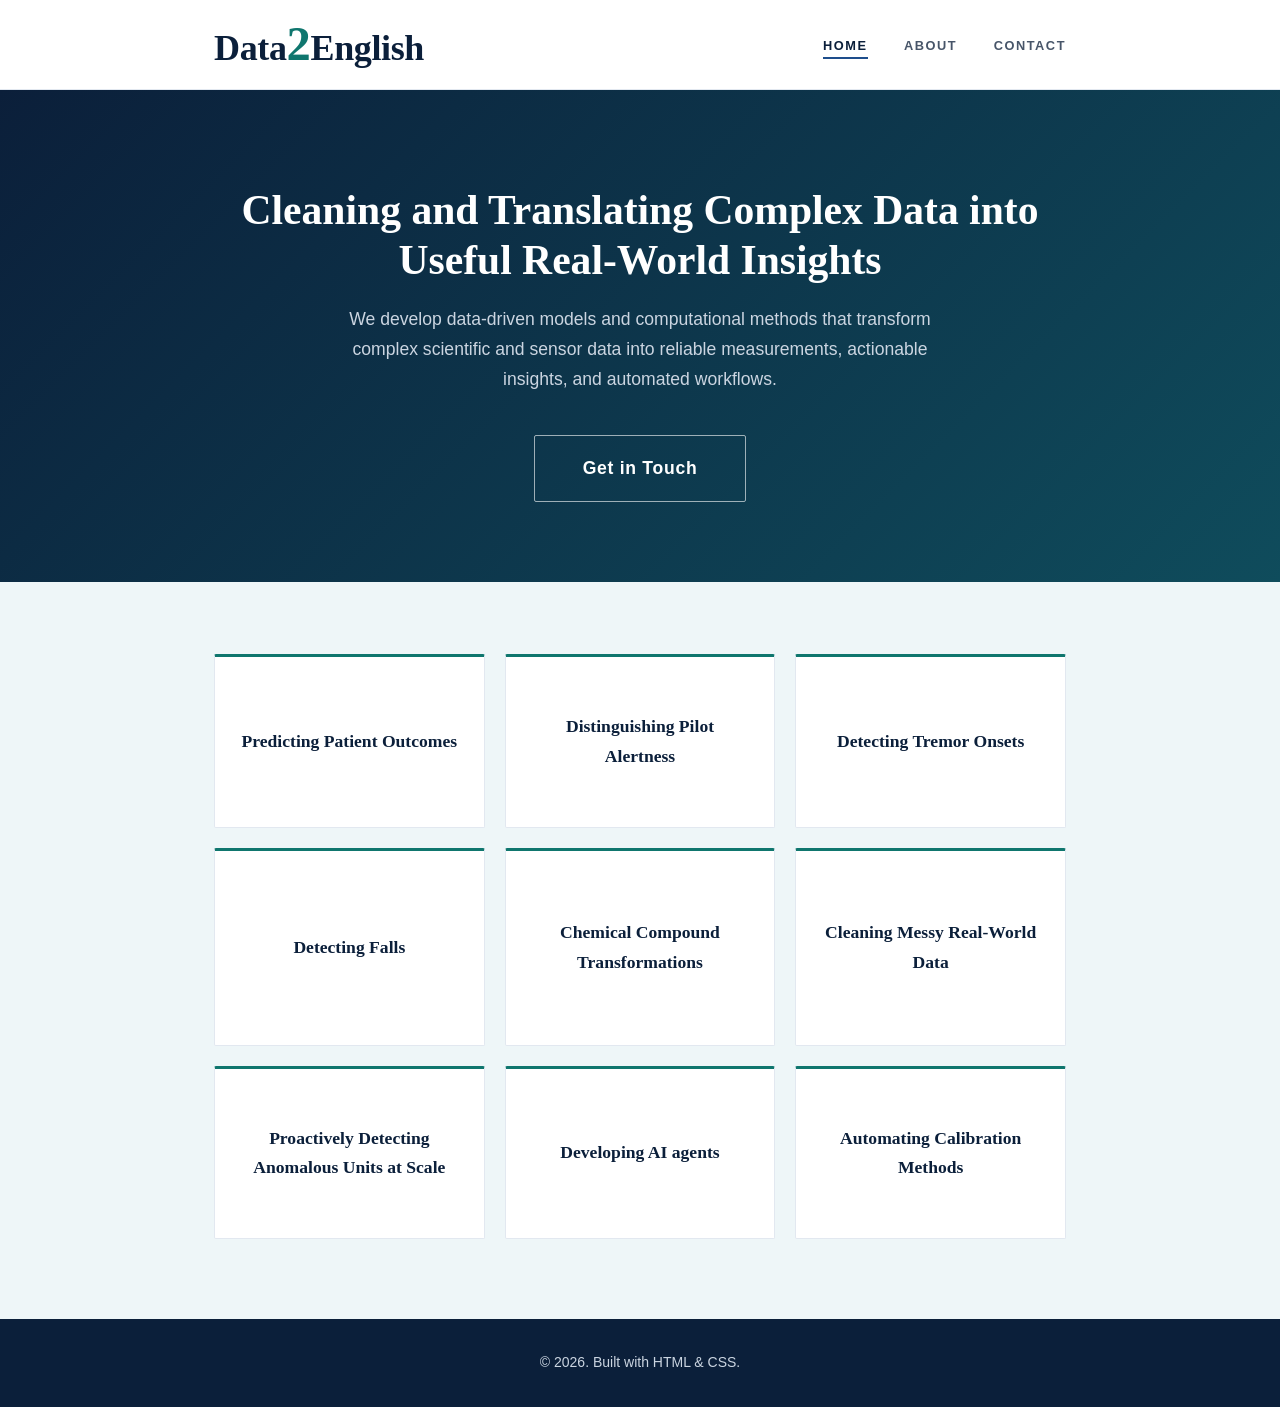
<file: index.html>
<!DOCTYPE html>
<html lang="en">
<head>
    <meta charset="UTF-8">
    <meta name="viewport" content="width=device-width, initial-scale=1.0">
    <title>Home | Professional Portfolio</title>
    <link rel="stylesheet" href="style.css">
</head>
<body>
    <header>
        <div class="container nav-container">
            <a href="index.html" class="logo">Data<span>2</span>English</a>
            <nav>
                <a href="index.html" class="active">Home</a>
                <a href="about.html">About</a>
                <a href="contact.html">Contact</a>
            </nav>
        </div>
    </header>

    <main>
        <section class="hero">
            <div class="container hero-content">
                <h1>Cleaning and Translating Complex Data into Useful Real-World Insights</h1>
                <p>We develop data-driven models and computational methods that transform complex scientific and sensor data into reliable measurements, actionable insights, and automated workflows.</p>
                <div class="hero-actions">
                    <a href="contact.html" class="btn btn-secondary btn-large">Get in Touch</a>
                </div>
            </div>
        </section>

        <section class="tile-section">
            <div class="container">
                <div class="tile-grid">
                    <div class="tile" tabindex="0">
                        <span class="tile-front">Predicting Patient Outcomes</span>
                        <span class="tile-back">Developed and deployed a predictive model that accurately predicted post-surgical patient outcomes 75% of the time.</span>
                    </div>
                    <div class="tile" tabindex="0">
                        <span class="tile-front">Distinguishing Pilot Alertness</span>
                        <span class="tile-back">Built a model that turns raw pilot brain data into cleaned insights about alertness in pseudo real-time.</span>
                    </div>
                    <div class="tile" tabindex="0">
                        <span class="tile-front">Detecting Tremor Onsets</span>
                        <span class="tile-back">Saved $300K for a client by identifying technical feasibility issues in Parkinson's disease tremor onset prediction using brain data.</span>
                    </div>
                    <div class="tile" tabindex="0">
                        <span class="tile-front">Detecting Falls</span>
                        <span class="tile-back">Implemented a system that accurately detects falls using sensor data, improving response times and safety for elderly patients.</span>
                    </div>
                    <div class="tile" tabindex="0">
                        <span class="tile-front">Chemical Compound Transformations</span>
                        <span class="tile-back">Synthesized outputs from 20 instruments and created a model that captured how agricultural chemistry transform air-borne chemical composition through time.</span>
                    </div>
                    <div class="tile" tabindex="0">
                        <span class="tile-front">Cleaning Messy Real-World Data</span>
                        <span class="tile-back">Cleaned and prepared real-world data from 20 sensors for a cohort of chemists; the data supported a peer-reviewed publication.</span>
                    </div>
                    <div class="tile" tabindex="0">
                        <span class="tile-front">Proactively Detecting Anomalous Units at Scale</span>
                        <span class="tile-back">Developed a method to proactively identify faulty units across a fleet of approximately 100,000 deployed units, before customers reported issues.</span>
                    </div>
                    <div class="tile" tabindex="0">
                        <span class="tile-front">Developing AI agents</span>
                        <span class="tile-back">Designed an AI agent architecture to automate multi-step tasks using open-source Hugging Face models.</span>
                    </div>
                    <div class="tile" tabindex="0">
                        <span class="tile-front">Automating Calibration Methods</span>
                        <span class="tile-back">Automated excavator IMU calibration, saving approximately 400 person-hours each year.</span>
                    </div>
                </div>
            </div>
        </section>
    </main>

    <footer>
        <div class="container footer-content">
            <p>&copy; 2026. Built with HTML & CSS.</p>
        </div>
    </footer>
</body>
</html>
</file>
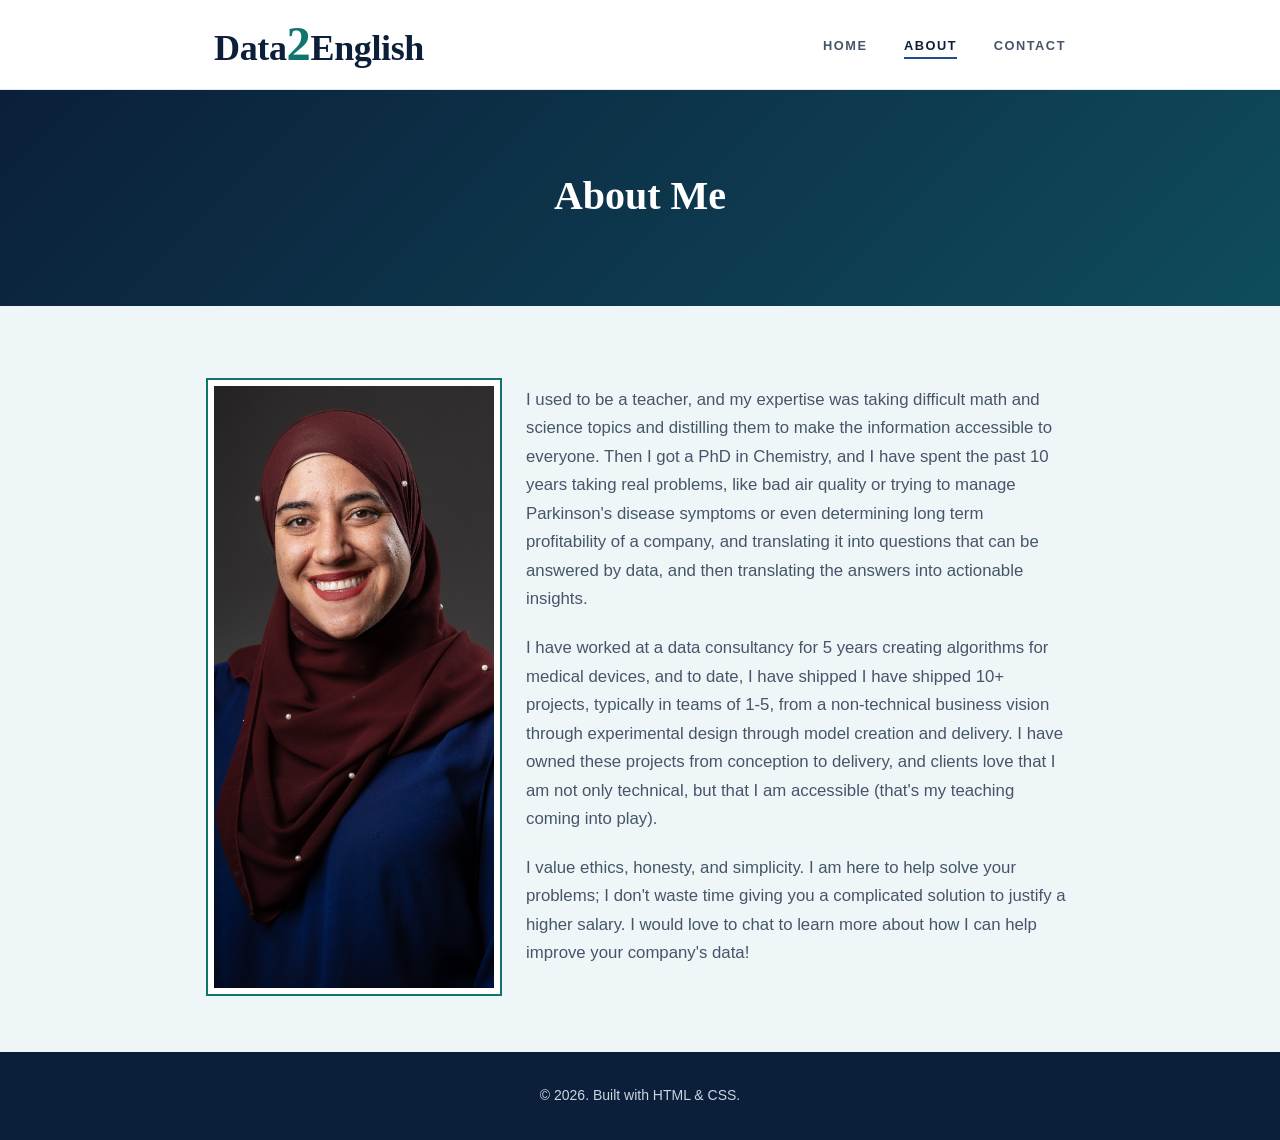
<file: about.html>
<!DOCTYPE html>
<html lang="en">

<head>
    <meta charset="UTF-8">
    <meta name="viewport" content="width=device-width, initial-scale=1.0">
    <title>About | Professional Portfolio</title>
    <link rel="stylesheet" href="style.css">
</head>

<body>
    <header>
        <div class="container nav-container">
            <a href="index.html" class="logo">Data<span>2</span>English</a>
            <nav>
                <a href="index.html">Home</a>
                <a href="about.html" class="active">About</a>
                <a href="contact.html">Contact</a>
            </nav>
        </div>
    </header>

    <section class="page-hero">
        <div class="container">
            <h1>About Me</h1>
        </div>
    </section>

    <main>
        <section class="section section-tint">
            <div class="container">
                <div class="about-layout">
                <img class="about-photo" src="asa_2025_big_cropped.jpg" alt="Photo of Aroob Abdelhamid">
                <div class="about-content">
                <p class="about-text">I used to be a teacher, and my expertise was taking difficult math and science
                    topics and distilling them to make the information accessible to everyone. Then
                    I got a PhD in Chemistry, and I have spent the past 10 years taking real problems, like bad air
                    quality or trying to manage Parkinson's disease symptoms or even determining long term profitability
                    of a company, and translating it into questions that can be answered by data, and then translating
                    the answers into actionable insights.</p>
                <p class="about-text">I have worked at a data consultancy for 5 years creating algorithms for medical
                    devices, and to date, I have shipped I have shipped 10+ projects, typically in teams of 1-5, from a non-technical business vision through experimental design through model creation and delivery.
                    I have owned these projects from conception to
                    delivery, and clients love that I am not only technical, but that I am accessible (that's my
                    teaching coming into play).</p>
                <p class="about-text">I value ethics, honesty, and simplicity. I am here to help solve your problems; I don't waste
                    time giving you a complicated solution to justify a higher salary. I would love to chat to learn more about
                how I can help improve your company's data!</p>
                </div>
                </div>
            </div>
        </section>
    </main>

    <footer>
        <div class="container footer-content">
            <p>&copy; 2026. Built with HTML & CSS.</p>
        </div>
    </footer>
</body>

</html>
</file>
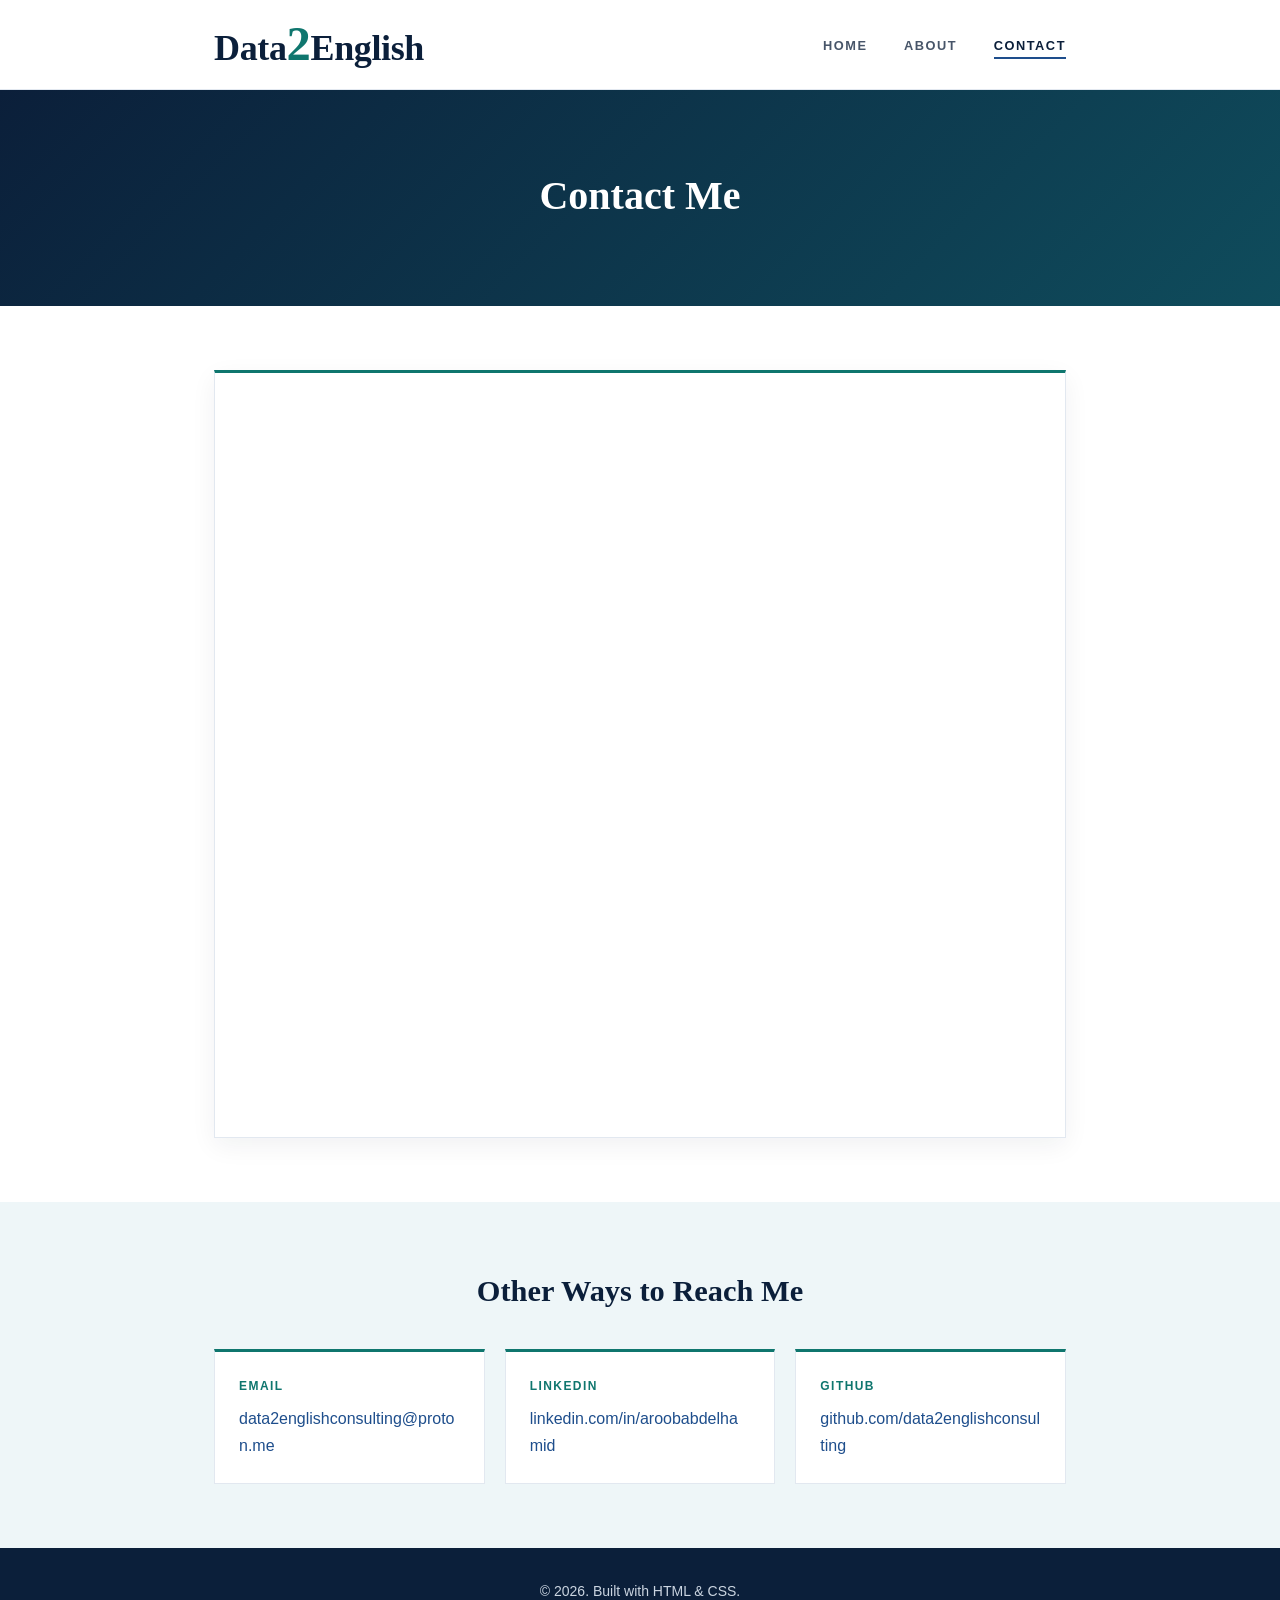
<file: contact.html>
<!DOCTYPE html>
<html lang="en">
<head>
    <meta charset="UTF-8">
    <meta name="viewport" content="width=device-width, initial-scale=1.0">
    <title>Contact | Professional Portfolio</title>
    <link rel="stylesheet" href="style.css">
</head>
<body>
    <header>
        <div class="container nav-container">
            <a href="index.html" class="logo">Data<span>2</span>English</a>
            <nav>
                <a href="index.html">Home</a>
                <a href="about.html">About</a>
                <a href="contact.html" class="active">Contact</a>
            </nav>
        </div>
    </header>

    <section class="page-hero">
        <div class="container">
            <h1>Contact Me</h1>
        </div>
    </section>

    <main>
        <section class="section">
            <div class="container">
                <div class="calendar-card">
                <div id="my-cal" style="width:100%;height:700px;overflow:scroll"></div>
                <script type="text/javascript">
                    (function (C, A, L) { let p = function (a, ar) { a.q.push(ar); }; let d = C.document; C.Cal = C.Cal || function () { let cal = C.Cal; let ar = arguments; if (!cal.loaded) { cal.ns = {}; cal.q = cal.q || []; d.head.appendChild(d.createElement("script")).src = A; cal.loaded = true; } if (ar[0] === L) { const api = function () { p(api, arguments); }; const namespace = ar[1]; api.q = api.q || []; if (typeof namespace === "string") { cal.ns[namespace] = cal.ns[namespace] || api; p(cal.ns[namespace], ar); p(cal, ["initNamespace", namespace]); } else p(cal, ar); return; } p(cal, ar); }; })(window, "https://app.cal.com/embed/embed.js", "init");
                    Cal("init", "meet", { origin: "https://app.cal.com" });
                    Cal.ns["meet"]("inline", {
                        elementOrSelector: "#my-cal",
                        config: { "layout": "month_view" },
                        calLink: "data2englishconsulting/30min",
                    });
                    Cal.ns["meet"]("ui", { "hideEventTypeDetails": false, "layout": "month_view" });
                </script>
                </div>
            </div>
        </section>

        <section class="section section-tint">
            <div class="container">
                <h2 class="section-title">Other Ways to Reach Me</h2>
                <div class="contact-grid">
                    <div class="info-card">
                        <span class="info-label">Email</span>
                        <a href="mailto:data2englishconsulting@proton.me">data2englishconsulting@proton.me</a>
                    </div>
                    <div class="info-card">
                        <span class="info-label">LinkedIn</span>
                        <a href="https://www.linkedin.com/in/aroobabdelhamid/" target="_blank" rel="noopener">linkedin.com/in/aroobabdelhamid</a>
                    </div>
                    <div class="info-card">
                        <span class="info-label">GitHub</span>
                        <a href="https://github.com/data2englishconsulting" target="_blank" rel="noopener">github.com/data2englishconsulting</a>
                    </div>
                </div>
            </div>
        </section>
                

    </main>

    <footer>
        <div class="container footer-content">
            <p>&copy; 2026. Built with HTML & CSS.</p>
        </div>
    </footer>
</body>
</html>
</file>
<file: style.css>
:root {
    --bg-color: #ffffff;
    --bg-alt: #f5f7fa;
    --card-bg: #ffffff;
    --navy: #0b1f3a;
    --navy-light: #0f4c5c;
    --teal: #0f766e;
    --teal-light: #5eead4;
    --tint: #eef6f8;
    --text-primary: #0f172a;
    --text-secondary: #475569;
    --accent: #1e4e8c;
    --accent-hover: #163a6b;
    --border-color: #e2e8f0;
    --font-serif: Georgia, "Times New Roman", Times, serif;
    --font-sans: -apple-system, BlinkMacSystemFont, "Segoe UI", Roboto, Helvetica, Arial, sans-serif;
}

* {
    box-sizing: border-box;
    margin: 0;
    padding: 0;
}

body {
    font-family: var(--font-sans);
    background: var(--bg-color);
    color: var(--text-primary);
    line-height: 1.7;
    -webkit-font-smoothing: antialiased;
    display: flex;
    flex-direction: column;
    min-height: 100vh;
}

.container {
    width: 100%;
    max-width: 900px;
    margin: 0 auto;
    padding: 0 1.5rem;
}

/* Header & Navigation */
header {
    background-color: var(--card-bg);
    border-bottom: 1px solid var(--border-color);
    padding: 1.25rem 0;
    position: sticky;
    top: 0;
    z-index: 10;
}

.nav-container {
    display: flex;
    justify-content: space-between;
    align-items: center;
}

.logo {
    font-family: var(--font-serif);
    font-weight: 700;
    font-size: 2.25rem;
    line-height: 1;
    letter-spacing: -0.01em;
    color: var(--navy);
    text-decoration: none;
}

.logo span {
    color: var(--teal);
    font-size: 1.35em;
}

nav a {
    margin-left: 2rem;
    text-decoration: none;
    color: var(--text-secondary);
    font-size: 0.8rem;
    font-weight: 600;
    letter-spacing: 0.12em;
    text-transform: uppercase;
    padding-bottom: 0.25rem;
    border-bottom: 2px solid transparent;
    transition: color 0.2s, border-color 0.2s;
}

nav a:hover, nav a.active {
    color: var(--navy);
    border-bottom-color: var(--accent);
}

/* Main Layout */
main {
    flex: 1;
    display: flex;
    flex-direction: column;
    justify-content: center;
}

.section {
    padding: 4rem 0;
}

/* Hero Section */
.hero {
    text-align: center;
    padding: 6rem 0 5rem;
    background-color: var(--navy);
    background-image: linear-gradient(135deg, var(--navy) 0%, var(--navy-light) 100%);
    color: #ffffff;
}

.hero h1 {
    font-family: var(--font-serif);
    font-weight: 700;
    font-size: 2.6rem;
    line-height: 1.2;
    margin-bottom: 1.25rem;
    color: #ffffff;
}

.hero p {
    font-size: 1.1rem;
    color: #cbd5e1;
    max-width: 640px;
    margin: 0 auto 2.5rem auto;
}

.hero-actions {
    display: flex;
    justify-content: center;
    gap: 1rem;
}

/* Buttons */
.btn {
    display: inline-block;
    padding: 0.8rem 1.75rem;
    border-radius: 2px;
    font-size: 0.9rem;
    font-weight: 600;
    letter-spacing: 0.04em;
    text-decoration: none;
    transition: background-color 0.2s, color 0.2s, border-color 0.2s;
}

.btn-primary {
    background-color: #ffffff;
    color: var(--navy);
    border: 1px solid #ffffff;
}

.btn-primary:hover {
    background-color: #e2e8f0;
    border-color: #e2e8f0;
}

.btn-large {
    padding: 1.1rem 3rem;
    font-size: 1.1rem;
}

.btn-secondary {
    background-color: transparent;
    color: #ffffff;
    border: 1px solid rgba(255, 255, 255, 0.6);
}

.btn-secondary:hover {
    background-color: rgba(255, 255, 255, 0.1);
    border-color: #ffffff;
}

/* About & Contact Specifics */
.about-grid {
    display: grid;
    grid-template-columns: 1fr 1fr;
    gap: 2rem;
    margin-top: 1.5rem;
}

@media (max-width: 768px) {
    .about-grid {
        grid-template-columns: 1fr;
    }
}

.skills-card, .contact-card {
    background-color: var(--card-bg);
    border: 1px solid var(--border-color);
    padding: 2rem;
    border-radius: 0.5rem;
}

.skills-card h3 {
    margin-bottom: 1rem;
}

.skills-card ul {
    list-style-position: inside;
    color: var(--text-secondary);
}

.skills-card li {
    margin-bottom: 0.5rem;
}

.contact-container h2,
.about-content h2 {
    font-family: var(--font-serif);
    font-size: 2rem;
    color: var(--navy);
    margin-bottom: 1rem;
}

.contact-container > p {
    color: var(--text-secondary);
    margin-bottom: 2rem;
}

/* Home Tiles */
.tile-section {
    padding: 4.5rem 0 5rem;
    background-color: var(--tint);
}

.tile-section h2 {
    font-family: var(--font-serif);
    text-align: center;
    font-size: 1.9rem;
    margin-bottom: 2rem;
    color: var(--navy);
}

.project-intro {
    max-width: 820px;
    margin: 0 auto 2.5rem;
    padding: 0 0 0 1.5rem;
    border-left: 3px solid var(--teal);
    line-height: 1.8;
}

.project-intro strong {
    color: var(--navy);
    font-family: var(--font-serif);
    font-size: 1.4em;
    white-space: nowrap;
}

.tile-grid {
    display: grid;
    grid-template-columns: repeat(3, 1fr);
    gap: 1.25rem;
}

@media (max-width: 768px) {
    .tile-grid {
        grid-template-columns: repeat(2, 1fr);
    }
}

@media (max-width: 480px) {
    .tile-grid {
        grid-template-columns: 1fr;
    }
}

.tile {
    display: grid;
    place-items: center;
    padding: 1.5rem;
    min-height: 140px;
    background-color: var(--card-bg);
    border: 1px solid var(--border-color);
    border-top: 3px solid var(--teal);
    border-radius: 2px;
    text-align: center;
    transition: border-color 0.2s, box-shadow 0.2s, transform 0.2s;
}

.tile:hover,
.tile:focus-visible {
    border-top-color: var(--accent);
    box-shadow: 0 8px 20px rgba(11, 31, 58, 0.08);
    transform: translateY(-2px);
}

/* Front and back share one grid cell so the tile fits whichever text is longer */
.tile-front,
.tile-back {
    grid-area: 1 / 1;
    transition: opacity 0.2s;
}

.tile-front {
    font-family: var(--font-serif);
    font-weight: 700;
    font-size: 1.1rem;
    color: var(--navy);
}

.tile-back {
    font-size: 0.95rem;
    line-height: 1.6;
    color: var(--text-secondary);
    opacity: 0;
}

.tile:hover .tile-front,
.tile:focus-visible .tile-front {
    opacity: 0;
}

.tile:hover .tile-back,
.tile:focus-visible .tile-back {
    opacity: 1;
}

/* About */
.about-layout {
    display: flex;
    align-items: stretch;
    gap: 2rem;
    margin-top: 1rem;
}

.about-photo {
    display: block;
    flex: 0 0 280px;
    width: 280px;
    align-self: stretch;
    min-height: 320px;
    object-fit: cover;
    box-shadow: 0 0 0 6px #ffffff, 0 0 0 8px var(--teal);
    border-radius: 0;
}

.about-content {
    flex: 1;
    min-width: 0;
}

@media (max-width: 768px) {
    .about-layout {
        flex-direction: column;
        align-items: center;
        gap: 2.5rem;
    }

    .about-photo {
        align-self: center;
        width: 100%;
        max-width: 320px;
        height: auto;
        flex: none;
    }
}

@media (max-width: 600px) {
    .nav-container {
        flex-direction: column;
        gap: 1rem;
    }

    .logo {
        font-size: 1.85rem;
    }

    nav a {
        margin: 0 0.75rem;
    }

    .hero {
        padding: 4rem 0 3.5rem;
    }

    .hero h1 {
        font-size: 2rem;
    }

    .hero-actions {
        flex-direction: column;
        align-items: stretch;
        max-width: 280px;
        margin: 0 auto;
    }

    .page-hero {
        padding: 3rem 0 2.5rem;
    }

    .page-hero h1 {
        font-size: 2rem;
    }

    .tile-section h2,
    .section-title {
        font-size: 1.6rem;
    }

    .calendar-card {
        padding: 1.25rem;
    }

    .section {
        padding: 3rem 0;
    }
}

.about-text {
    color: var(--text-secondary);
    font-size: 1.05rem;
    margin-bottom: 1.25rem;
}

/* Shared page title band (About, Contact) */
.page-hero {
    text-align: center;
    padding: 4.5rem 0 4rem;
    background-image: linear-gradient(135deg, var(--navy) 0%, var(--navy-light) 100%);
    color: #ffffff;
}

.page-hero h1 {
    font-family: var(--font-serif);
    font-weight: 700;
    font-size: 2.5rem;
    margin-bottom: 0.75rem;
    color: #ffffff;
}

.page-hero p {
    color: #cbd5e1;
    font-size: 1.1rem;
    max-width: 640px;
    margin: 0 auto;
}

.section-tint {
    background-color: var(--tint);
}

.section-title {
    font-family: var(--font-serif);
    text-align: center;
    font-size: 1.9rem;
    color: var(--navy);
    margin-bottom: 2rem;
}

/* Contact page */
.calendar-card {
    background-color: var(--card-bg);
    border: 1px solid var(--border-color);
    border-top: 3px solid var(--teal);
    padding: 2rem;
    box-shadow: 0 8px 24px rgba(11, 31, 58, 0.06);
}

.calendar-card h2 {
    font-family: var(--font-serif);
    font-size: 1.6rem;
    color: var(--navy);
    margin-bottom: 0.5rem;
}

.card-intro {
    color: var(--text-secondary);
    margin-bottom: 1.5rem;
}

.contact-grid {
    display: grid;
    grid-template-columns: repeat(3, 1fr);
    gap: 1.25rem;
}

.info-card {
    display: flex;
    flex-direction: column;
    gap: 0.5rem;
    padding: 1.5rem;
    background-color: var(--card-bg);
    border: 1px solid var(--border-color);
    border-top: 3px solid var(--teal);
}

.info-label {
    font-size: 0.75rem;
    font-weight: 700;
    letter-spacing: 0.12em;
    text-transform: uppercase;
    color: var(--teal);
}

.info-card a {
    color: var(--accent);
    text-decoration: none;
    word-break: break-word;
}

.info-card a:hover {
    text-decoration: underline;
}

@media (max-width: 768px) {
    .contact-grid {
        grid-template-columns: 1fr;
    }
}

/* Footer */
footer {
    background-color: var(--navy);
    text-align: center;
    padding: 2rem 0;
    color: #cbd5e1;
    font-size: 0.875rem;
}
</file>
